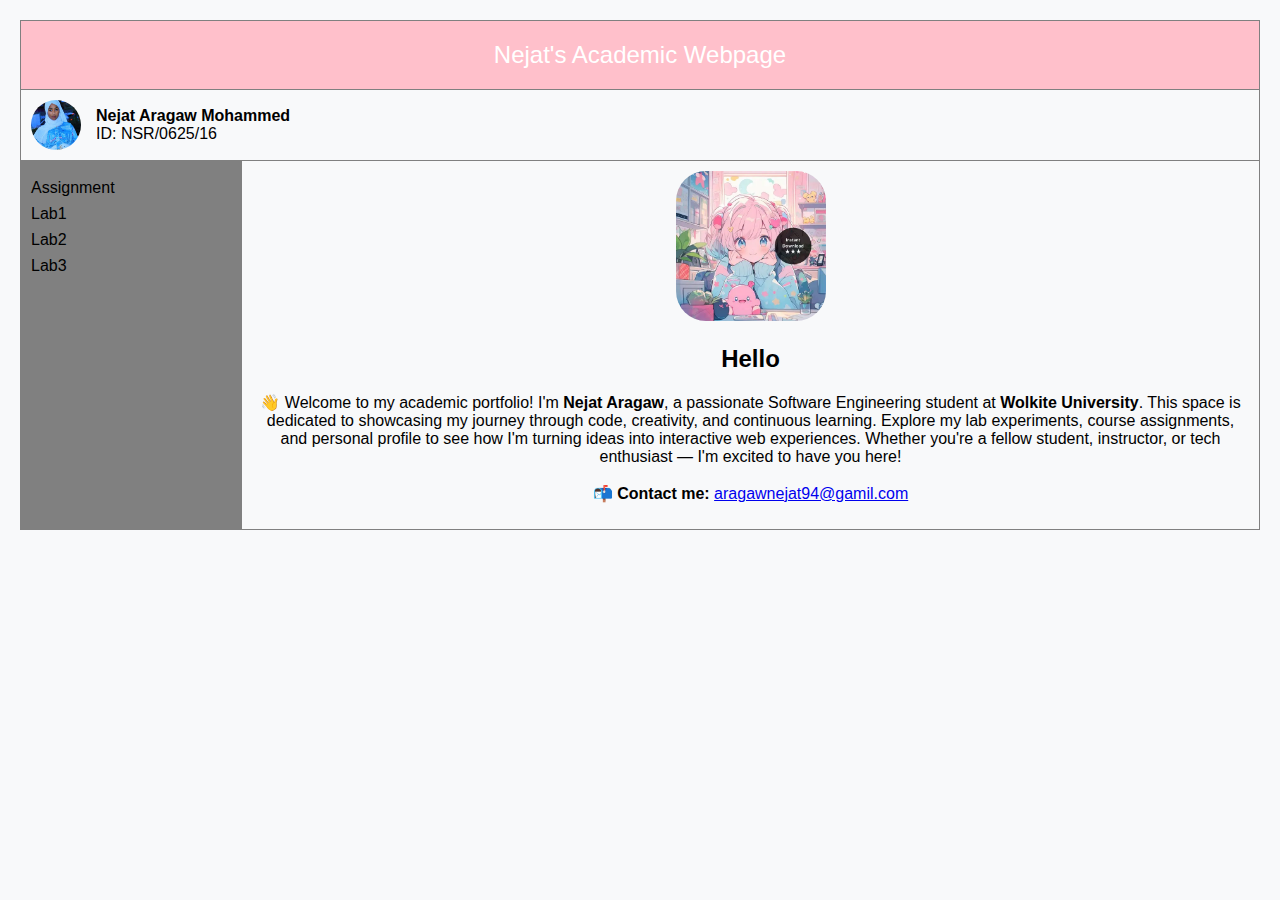
<file: index.html>
<!DOCTYPE html>
<html lang="en">
<head>
 
  <title>Nejat's Academic Webpage</title>
<link rel="stylesheet"href="styles.css">
  <style>
    body {
      font-family: Arial, sans-serif;
      margin: 0;
    }

    table {
      width: 100%;
      border-collapse: collapse;
    }

    td {
      vertical-align: top;
      padding: 10px;
      border: 1px solid Gray;
    }

    .header {
      background-color: pink;
      color: white;
      text-align: center;
      font-size: 24px;
      padding: 20px;
    }

    .sidebar {
      width: 200px;
      background-color: gray;
    }

    .sidebar a {
      display: block;
      margin: 8px 0;
      text-decoration: none;
      color: black;
    }

    .profile {
      display: flex;
      align-items: center;
    }

    .profile img {
      width: 50px;
      height: 50px;
      border-radius: 50%;
      margin-right: 15px;
    }

    .main-content {
      padding: 10px;
      text-align: center;
    }

    .main-content img {
      width: 150px;
      height: 150px;
      border-radius: 20%;
    }
  </style>
</head>
<body>

  <table>
    <tr>
      <td colspan="2" class="header">Nejat's Academic Webpage </td>
    </tr>
    <tr>
      <td colspan="2">
        <div class="profile">
          <img src="nejat.jpg" alt="user picture">
          <div>
            <strong>Nejat Aragaw Mohammed</strong><br>
            ID: NSR/0625/16
          </div>
        </div>
      </td>
    </tr>
    <tr>
      <td class="sidebar">
        
        <a href="Assn1.html">Assignment</a>
        <a href="lab 1.html">Lab1</a>
        <a href="lab 2.html">Lab2</a>
        <a href="lab 3.html">Lab3</a>
       
      </td>
      <td class="main-content">
        <img src="cutest.jpg" alt="user picture">
        <h2>Hello</h2>
  <p>
  👋 Welcome to my academic portfolio! I'm <strong>Nejat Aragaw</strong>, a passionate Software Engineering student at <strong>Wolkite University</strong>.  
  This space is dedicated to showcasing my journey through code, creativity, and continuous learning.  
  Explore my lab experiments, course assignments, and personal profile to see how I'm turning ideas into interactive web experiences.  
  Whether you're a fellow student, instructor, or tech enthusiast — I'm excited to have you here!  
  <br><br>
  📬 <strong>Contact me:</strong> <a href="mailto:aragawnejat94@gmail.com">aragawnejat94@gamil.com</a>
</p>


      </td>
    </tr>
  </table>

</body>
</html>
</file>
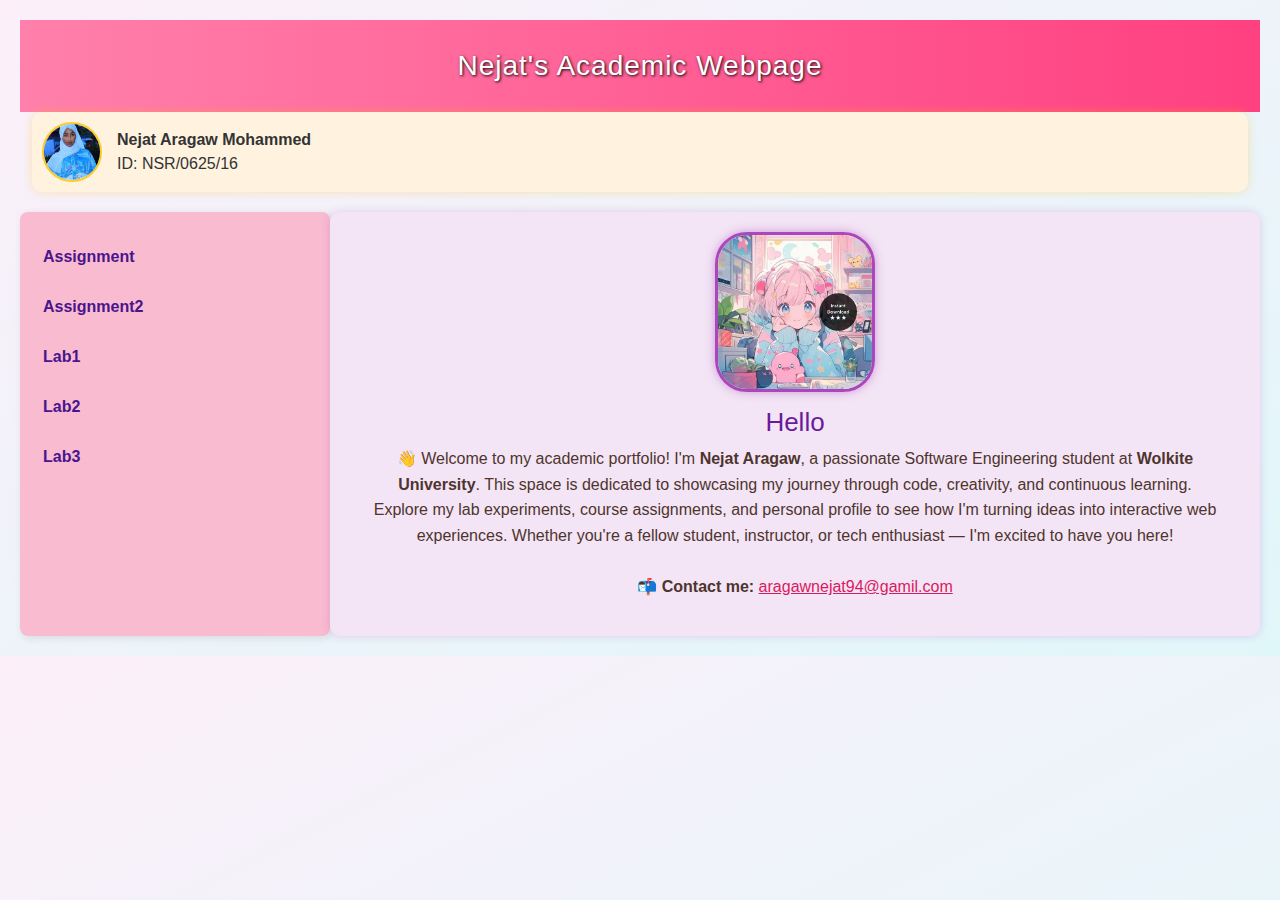
<file: academic webpage.html>
<!DOCTYPE html>
<html lang="en">
<head>
  <title>Nejat's Academic Webpage</title>
  <link href="https://cdn.jsdelivr.net/npm/bootstrap@5.3.2/dist/css/bootstrap.min.css" rel="stylesheet">
  <link rel="stylesheet" href="styles.css">
  <style>
    body {
      margin: 0;
      font-family: 'Segoe UI', 'Comic Sans MS', sans-serif;
      background: linear-gradient(to bottom right, #fceff9, #e0f7fa);
      color: #333;
    }
    .header {
      background: linear-gradient(to right, #ff80ab, #ff4081);
      color: white;
      text-align: center;
      font-size: 28px;
      padding: 25px;
      text-shadow: 1px 1px 3px #000;
      letter-spacing: 1px;
    }
    .sidebar {
      background-color: #f8bbd0;
      padding: 15px;
      box-shadow: 2px 2px 8px rgba(0,0,0,0.1);
      border-radius: 8px;
    }
    .sidebar a {
      display: block;
      margin: 10px 0;
      padding: 8px;
      text-decoration: none;
      color: #4a148c;
      font-weight: bold;
      border-radius: 6px;
      transition: background 0.3s ease;
    }
    .sidebar a:hover {
      background-color: #ce93d8;
      color: white;
    }
    .profile {
      display: flex;
      align-items: center;
      background-color: #fff3e0;
      border-radius: 10px;
      padding: 10px;
      box-shadow: 0 0 10px rgba(255, 193, 7, 0.3);
      margin-bottom: 20px;
    }
    .profile img {
      width: 60px;
      height: 60px;
      border-radius: 50%;
      margin-right: 15px;
      border: 2px solid #ffca28;
    }
    .main-content {
      padding: 20px;
      text-align: center;
      background-color: #f3e5f5;
      border-radius: 10px;
      box-shadow: 0 0 10px rgba(156, 39, 176, 0.2);
    }
    .main-content img {
      width: 160px;
      height: 160px;
      border-radius: 20%;
      border: 3px solid #ab47bc;
      box-shadow: 0 0 10px rgba(171, 71, 188, 0.5);
    }
    .main-content h2 {
      font-size: 26px;
      color: #6a1b9a;
      margin-top: 15px;
    }
    .main-content p {
      font-size: 16px;
      line-height: 1.6;
      color: #4e342e;
      padding: 0 20px;
    }
    .main-content a {
      color: #d81b60;
      text-decoration: underline;
    }
    .main-content a:hover {
      color: #ad1457;
    }
  </style>
</head>
<body>

  <div class="container-fluid">
    <div class="row">
      <div class="col-12 header">
        Nejat's Academic Webpage
      </div>
    </div>
    <div class="row">
      <div class="col-12">
        <div class="profile">
          <img src="nejat.jpg" alt="user picture">
          <div>
            <strong>Nejat Aragaw Mohammed</strong><br>
            ID: NSR/0625/16
          </div>
        </div>
      </div>
    </div>
    <div class="row">
      <div class="col-md-3 sidebar">
        <a href="Assn1.html">Assignment</a>
        <a href="Ass2.html">Assignment2</a>
        <a href="lab 1.html">Lab1</a>
        <a href="lab 2.html">Lab2</a>
        <a href="lab 3.html">Lab3</a>
      </div>
      <div class="col-md-9 main-content">
        <img src="cutest.jpg" alt="user picture">
        <h2>Hello</h2>
        <p>
          👋 Welcome to my academic portfolio! I'm <strong>Nejat Aragaw</strong>, a passionate Software Engineering student at <strong>Wolkite University</strong>.  
          This space is dedicated to showcasing my journey through code, creativity, and continuous learning.  
          Explore my lab experiments, course assignments, and personal profile to see how I'm turning ideas into interactive web experiences.  
          Whether you're a fellow student, instructor, or tech enthusiast — I'm excited to have you here!  
          <br><br>
          📬 <strong>Contact me:</strong> <a href="mailto:aragawnejat94@gmail.com">aragawnejat94@gamil.com</a>
        </p>
      </div>
    </div>
  </div>

  <script src="https://cdn.jsdelivr.net/npm/bootstrap@5.3.2/dist/js/bootstrap.bundle.min.js"></script>
</body>
</html>
</file>
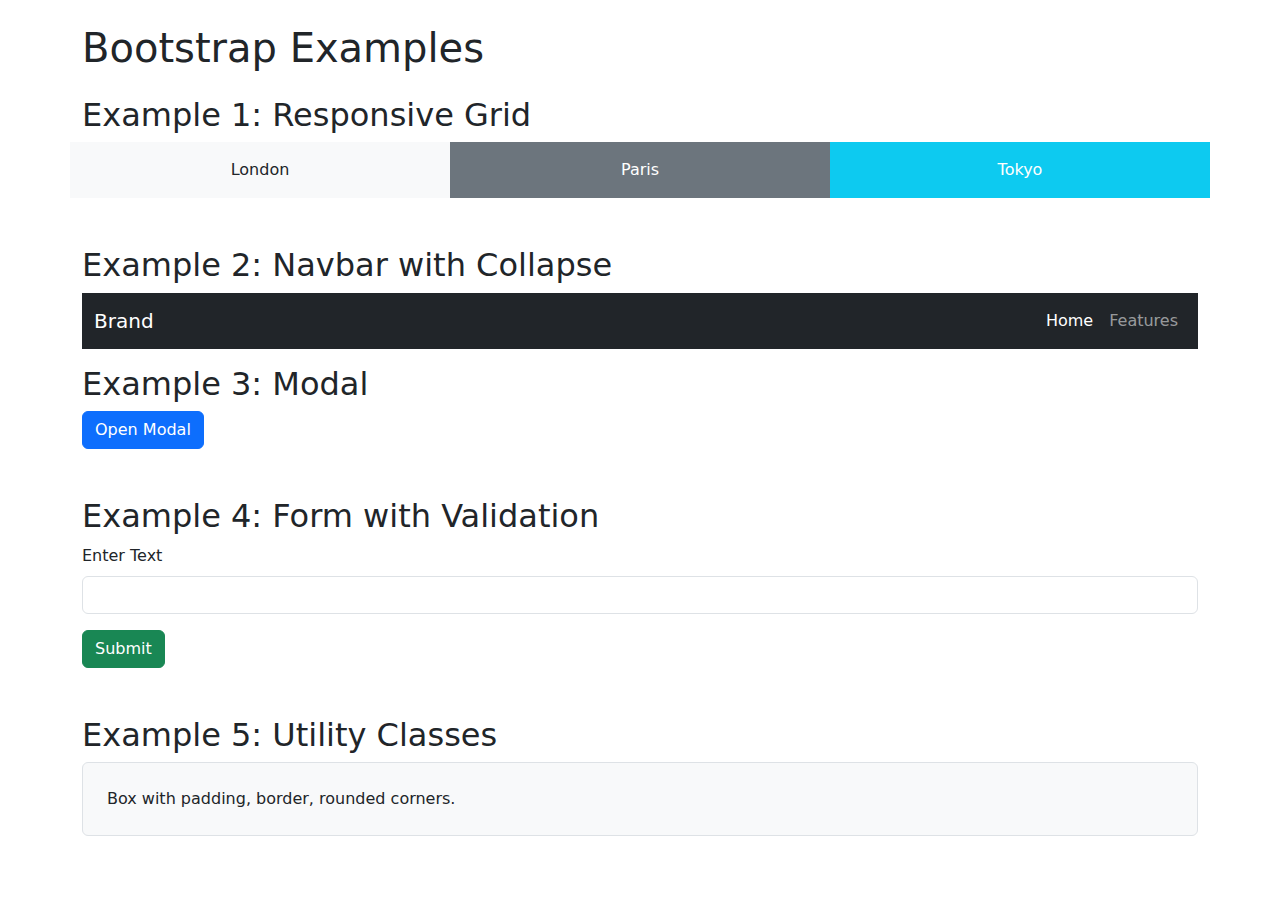
<file: Ass2.html>
<!DOCTYPE html>
<html lang="en">
<head>
  <meta charset="UTF-8">
  <title>Bootstrap Examples</title>
  <link href="https://cdn.jsdelivr.net/npm/bootstrap@5.3.2/dist/css/bootstrap.min.css" rel="stylesheet">
</head>
<body>

<div class="container my-4">
  <h1 class="mb-4">Bootstrap Examples</h1>

  <h2>Example 1: Responsive Grid</h2>
  <div class="row text-center">
    <div class="col-12 col-md-4 bg-light p-3">London</div>
    <div class="col-12 col-md-4 bg-secondary text-white p-3">Paris</div>
    <div class="col-12 col-md-4 bg-info text-white p-3">Tokyo</div>
  </div>

  <h2 class="mt-5">Example 2: Navbar with Collapse</h2>
  <nav class="navbar navbar-expand-lg navbar-dark bg-dark mb-3">
    <div class="container-fluid">
      <a class="navbar-brand" href="#">Brand</a>
      <button class="navbar-toggler" type="button" data-bs-toggle="collapse" data-bs-target="#mainNav">
        <span class="navbar-toggler-icon"></span>
      </button>
      <div id="mainNav" class="collapse navbar-collapse">
        <ul class="navbar-nav ms-auto">
          <li class="nav-item"><a class="nav-link active" href="#">Home</a></li>
          <li class="nav-item"><a class="nav-link" href="#">Features</a></li>
        </ul>
      </div>
    </div>
  </nav>

  <h2>Example 3: Modal</h2>
  <button class="btn btn-primary" data-bs-toggle="modal" data-bs-target="#infoModal">Open Modal</button>
  <div class="modal fade" id="infoModal" tabindex="-1">
    <div class="modal-dialog">
      <div class="modal-content">
        <div class="modal-header"><h5 class="modal-title">Info</h5></div>
        <div class="modal-body">Bootstrap modal content.</div>
        <div class="modal-footer">
          <button class="btn btn-secondary" data-bs-dismiss="modal">Close</button>
        </div>
      </div>
    </div>
  </div>

  <h2 class="mt-5">Example 4: Form with Validation</h2>
  <form class="needs-validation" novalidate>
    <div class="mb-3">
      <label for="inputField" class="form-label">Enter Text</label>
      <input type="text" id="inputField" class="form-control" required>
      <div class="invalid-feedback">Required field.</div>
    </div>
    <button class="btn btn-success">Submit</button>
  </form>

  <h2 class="mt-5">Example 5: Utility Classes</h2>
  <div class="bg-light p-4 border rounded">
    <p class="mb-0">Box with padding, border, rounded corners.</p>
  </div>
</div>

<script src="https://cdn.jsdelivr.net/npm/bootstrap@5.3.2/dist/js/bootstrap.bundle.min.js"></script>

<script>
  (() => {
    'use strict';
    const forms = document.querySelectorAll('.needs-validation');
    Array.from(forms).forEach(form => {
      form.addEventListener('submit', event => {
        if (!form.checkValidity()) {
          event.preventDefault();
          event.stopPropagation();
        }
        form.classList.add('was-validated');
      }, false);
    });
  })();
</script>

</body>
</html>
</file>
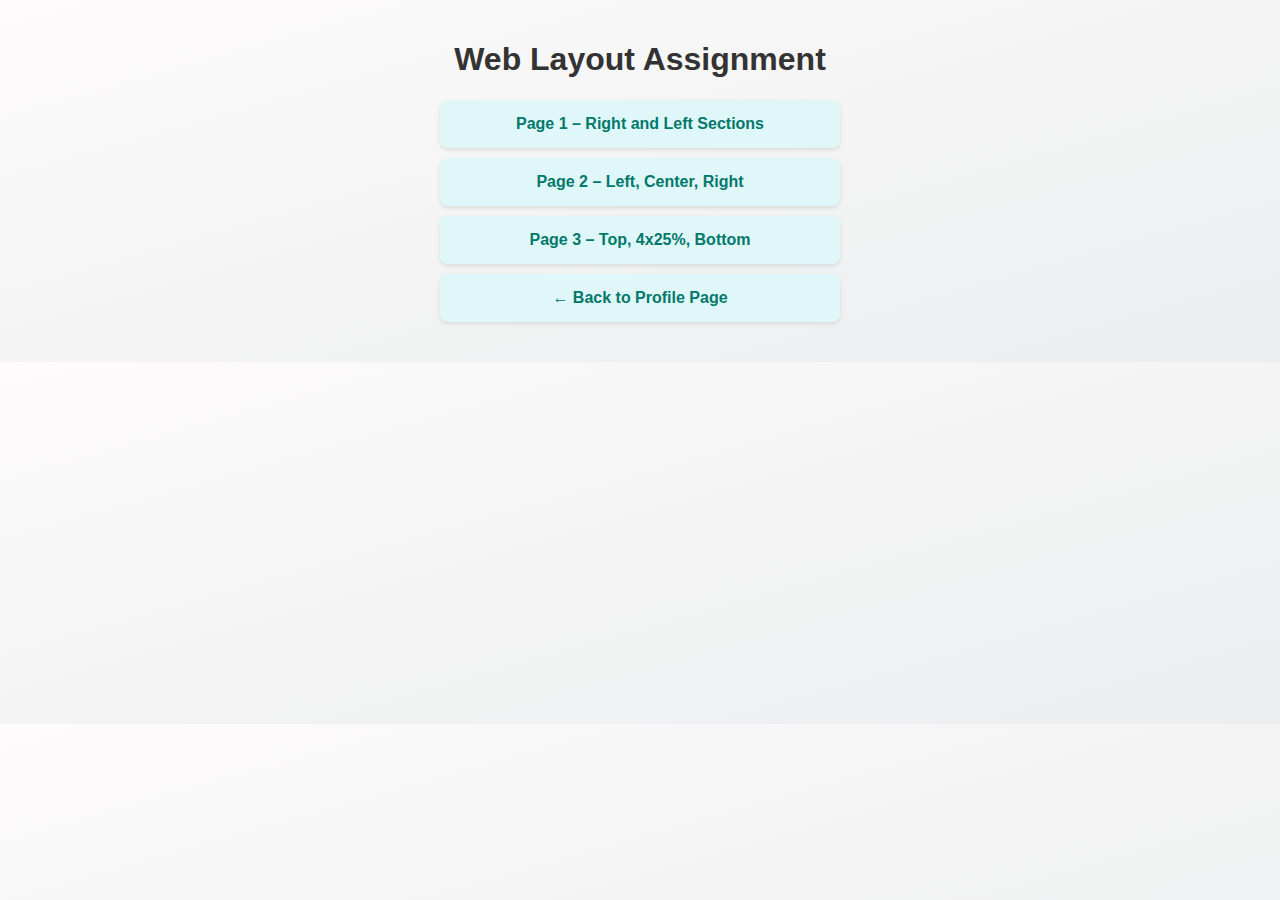
<file: Assn1.html>
<!DOCTYPE html>
<html lang="en">
<head>
  <link rel="stylesheet" href="style.css">

  <title>Assignment</title>
  <style>
    body {
      font-family: Arial, sans-serif;
      background-color: #f0f8ff;
      margin: 0;
      padding: 20px;
    }

    h1 {
      text-align: center;
      color: #333;
    }

    ul {
      list-style-type: none;
      padding: 0;
      max-width: 400px;
      margin: 20px auto;
    }

    li {
      background-color: #e0f7fa;
      margin: 10px 0;
      padding: 15px;
      border-radius: 8px;
      text-align: center;
      box-shadow: 0 2px 4px rgba(0,0,0,0.1);
    }

    a {
      text-decoration: none;
      color: #00796b;
      font-weight: bold;
    }

    a:hover {
      color: #004d40;
    }
  </style>
</head>
<body>

  <h1>Web Layout Assignment</h1>
  <ul>
    <li><a href="page 1.html">Page 1 –  Right and Left Sections</a></li>
    <li><a href="page 2.html">Page 2 – Left, Center, Right</a></li>
    <li><a href="page 3.html">Page 3 – Top, 4x25%, Bottom</a></li>
    <li><a href="academic webpage.html">← Back to Profile Page</a></li>
  </ul>

</body>
</html>
</file>
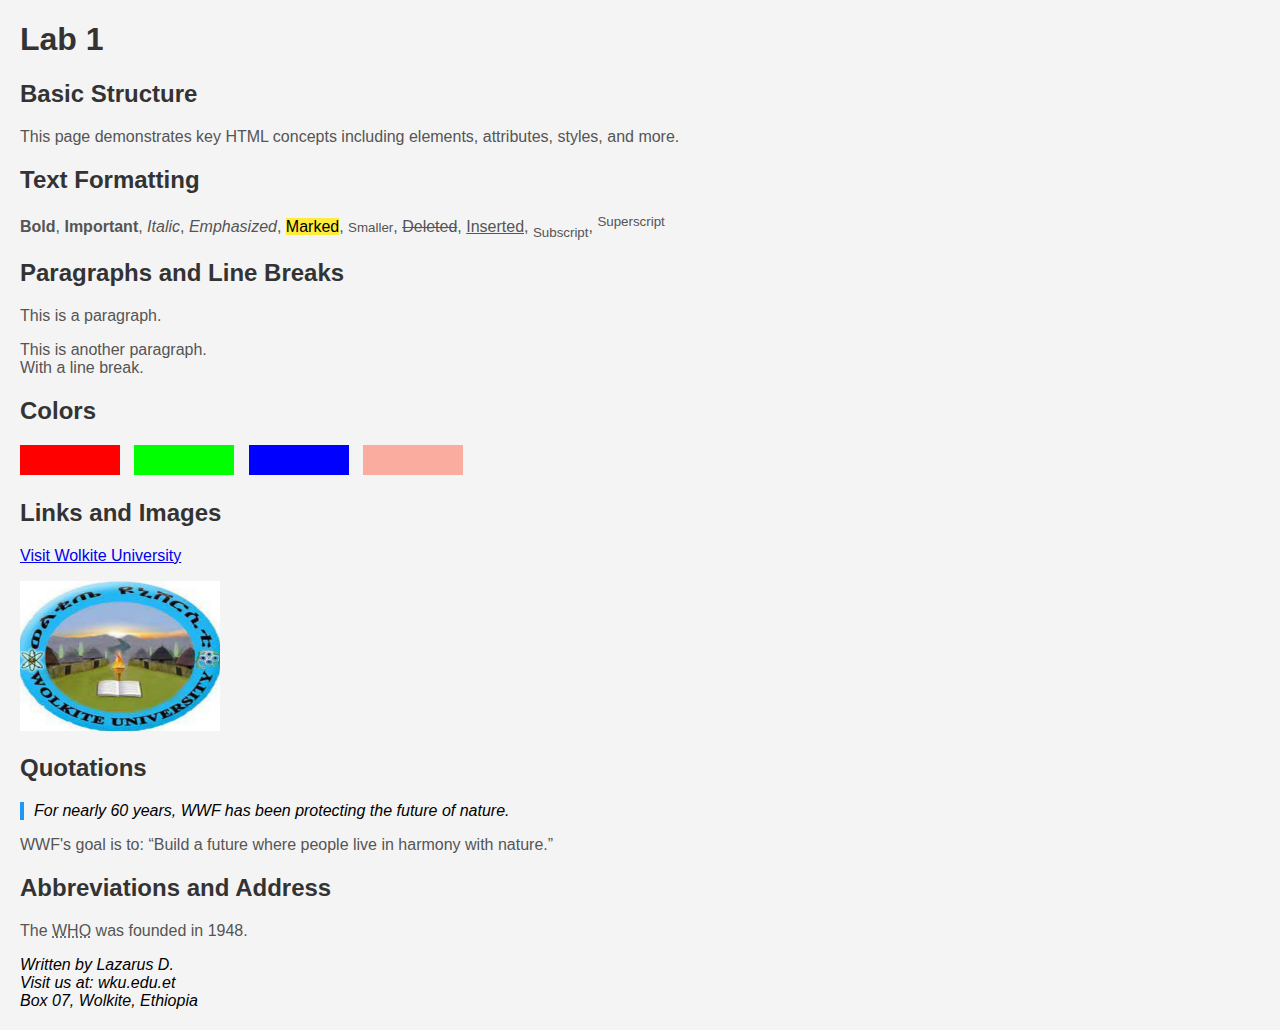
<file: lab 1.html>
<!DOCTYPE html>
<html lang="en">
<head>
  <title>Lab 1</title>
  <style>
    body {
      background-color: #f4f4f4;
      font-family: Arial, sans-serif;
      margin: 20px;
    }
    h1, h2 {
      color: #333;
    }
    p {
      font-size: 16px;
      color: #555;
    }
    .highlight {
      background-color: #ffeb3b;
    }
    .quote {
      border-left: 4px solid #2196f3;
      padding-left: 10px;
      margin: 10px 0;
      font-style: italic;
    }
    .color-box {
      width: 100px;
      height: 30px;
      display: inline-block;
      margin-right: 10px;
    }
  </style>
</head>
<body>

  <h1>Lab 1</h1>

  <h2>Basic Structure</h2>
  <p>This page demonstrates key HTML concepts including elements, attributes, styles, and more.</p>

  <h2>Text Formatting</h2>
  <p><b>Bold</b>, <strong>Important</strong>, <i>Italic</i>, <em>Emphasized</em>, <mark class="highlight">Marked</mark>, <small>Smaller</small>, <del>Deleted</del>, <ins>Inserted</ins>, <sub>Subscript</sub>, <sup>Superscript</sup></p>

  <h2>Paragraphs and Line Breaks</h2>
  <p>This is a paragraph.</p>
  <p>This is another paragraph.<br>With a line break.</p>

  <h2>Colors</h2>
  <div class="color-box" style="background-color: rgb(255, 0, 0);"></div>
  <div class="color-box" style="background-color: #00ff00;"></div>
  <div class="color-box" style="background-color: hsl(240, 100%, 50%);"></div>
  <div class="color-box" style="background-color: rgba(255, 99, 71, 0.5);"></div>

  <h2>Links and Images</h2>
  <p><a href="https://www.wku.edu.et" title="Visit WKU">Visit Wolkite University</a></p>
  <img src="wku.jpg" alt="Sample Image" width="200" height="150">

  <h2>Quotations</h2>
  <blockquote class="quote" cite="http://www.worldwildlife.org">
    For nearly 60 years, WWF has been protecting the future of nature.
  </blockquote>
  <p>WWF's goal is to: <q>Build a future where people live in harmony with nature.</q></p>

  <h2>Abbreviations and Address</h2>
  <p>The <abbr title="World Health Organization">WHO</abbr> was founded in 1948.</p>
  <address>
    Written by Lazarus D.<br>
    Visit us at: wku.edu.et<br>
    Box 07, Wolkite, Ethiopia
  </address>

</body>
</html>
</file>
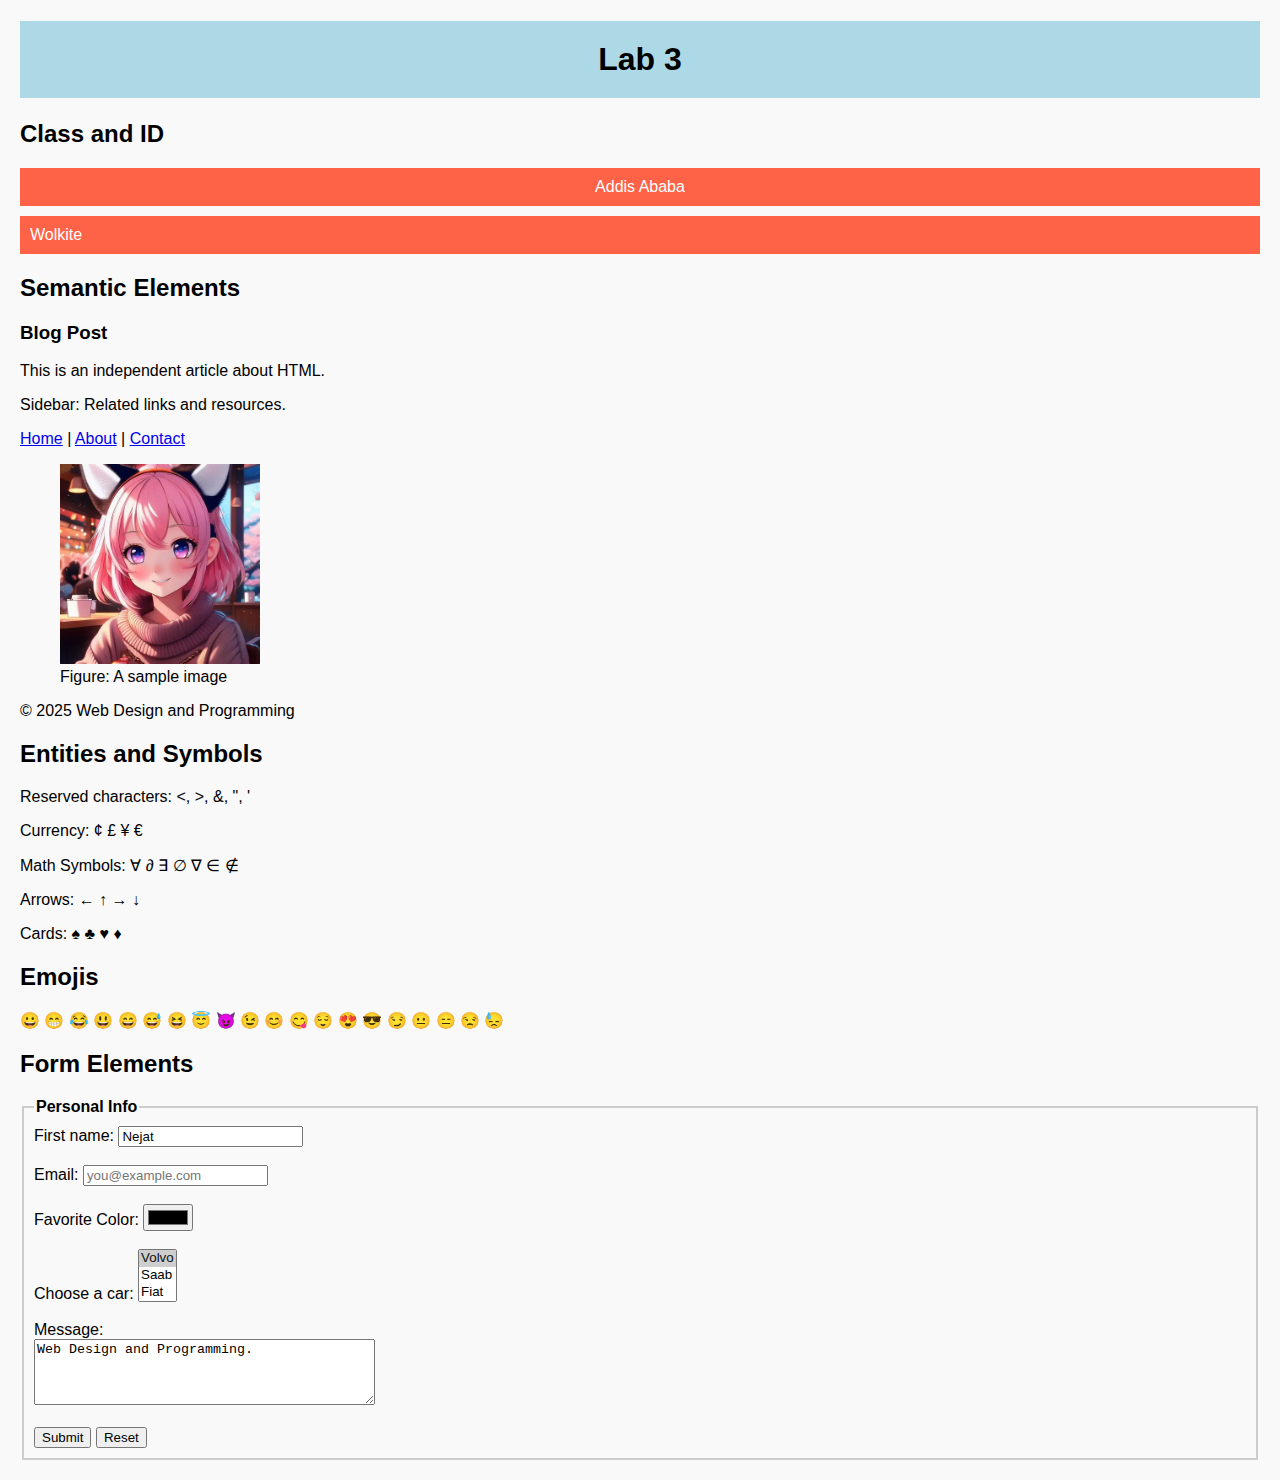
<file: lab 3.html>
<!DOCTYPE html>
<html lang="en">
<head>
  <meta charset="UTF-8">
  <title>Lab 3</title>
  <style>
    body {
      font-family: Arial, sans-serif;
      margin: 20px;
      background-color: #f9f9f9;
    }
    .city {
      background-color: tomato;
      color: white;
      padding: 10px;
      margin-bottom: 10px;
    }
    .main {
      text-align: center;
    }
    #myHeader {
      background-color: lightblue;
      color: black;
      padding: 20px;
      text-align: center;
    }
    fieldset {
      border: 2px solid #ccc;
      padding: 10px;
    }
    legend {
      font-weight: bold;
    }
  </style>
</head>
<body>

  <header>
    <h1 id="myHeader">Lab 3</h1>
  </header>

  <section>
    <h2>Class and ID</h2>
    <div class="city main">Addis Ababa</div>
    <div class="city">Wolkite</div>
  </section>

  <section>
    <h2>Semantic Elements</h2>
    <article>
      <h3>Blog Post</h3>
      <p>This is an independent article about HTML.</p>
    </article>
    <aside>
      <p>Sidebar: Related links and resources.</p>
    </aside>
    <nav>
      <a href="#">Home</a> |
      <a href="#">About</a> |
      <a href="#">Contact</a>
    </nav>
    <figure>
      <img src="anime.jpg" alt="Girl Image" width="200">
      <figcaption>Figure: A sample image</figcaption>
    </figure>
    <footer>
      <p>&copy; 2025 Web Design and Programming</p>
    </footer>
  </section>

  <section>
    <h2>Entities and Symbols</h2>
    <p>Reserved characters: &lt;, &gt;, &amp;, &quot;, &apos;</p>
    <p>Currency: &cent; &pound; &yen; &euro;</p>
    <p>Math Symbols: &forall; &part; &exist; &empty; &nabla; &isin; &notin;</p>
    <p>Arrows: &larr; &uarr; &rarr; &darr;</p>
    <p>Cards: &spades; &clubs; &hearts; &diams;</p>
  </section>

  <section>
    <h2>Emojis</h2>
    <p>😀 😁 😂 😃 😄 😅 😆 😇 😈 😉 😊 😋 😌 😍 😎 😏 😐 😑 😒 😓</p>
  </section>

  <section>
    <h2>Form Elements</h2>
    <form action="/submit" method="post" autocomplete="on">
      <fieldset>
        <legend>Personal Info</legend>
        <label for="fname">First name:</label>
        <input type="text" id="fname" name="fname" value="Nejat"><br><br>

        <label for="email">Email:</label>
        <input type="email" id="email" name="email" placeholder="you@example.com"><br><br>

        <label for="color">Favorite Color:</label>
        <input type="color" id="color" name="color"><br><br>

        <label for="cars">Choose a car:</label>
        <select id="cars" name="cars" size="3" multiple>
          <option value="volvo" selected>Volvo</option>
          <option value="saab">Saab</option>
          <option value="fiat">Fiat</option>
          <option value="audi">Audi</option>
        </select><br><br>

        <label for="message">Message:</label><br>
        <textarea name="message" rows="4" cols="40">Web Design and Programming.</textarea><br><br>

        <input type="submit" value="Submit">
        <input type="reset" value="Reset">
      </fieldset>
    </form>
  </section>

</body>
</html>
</file>
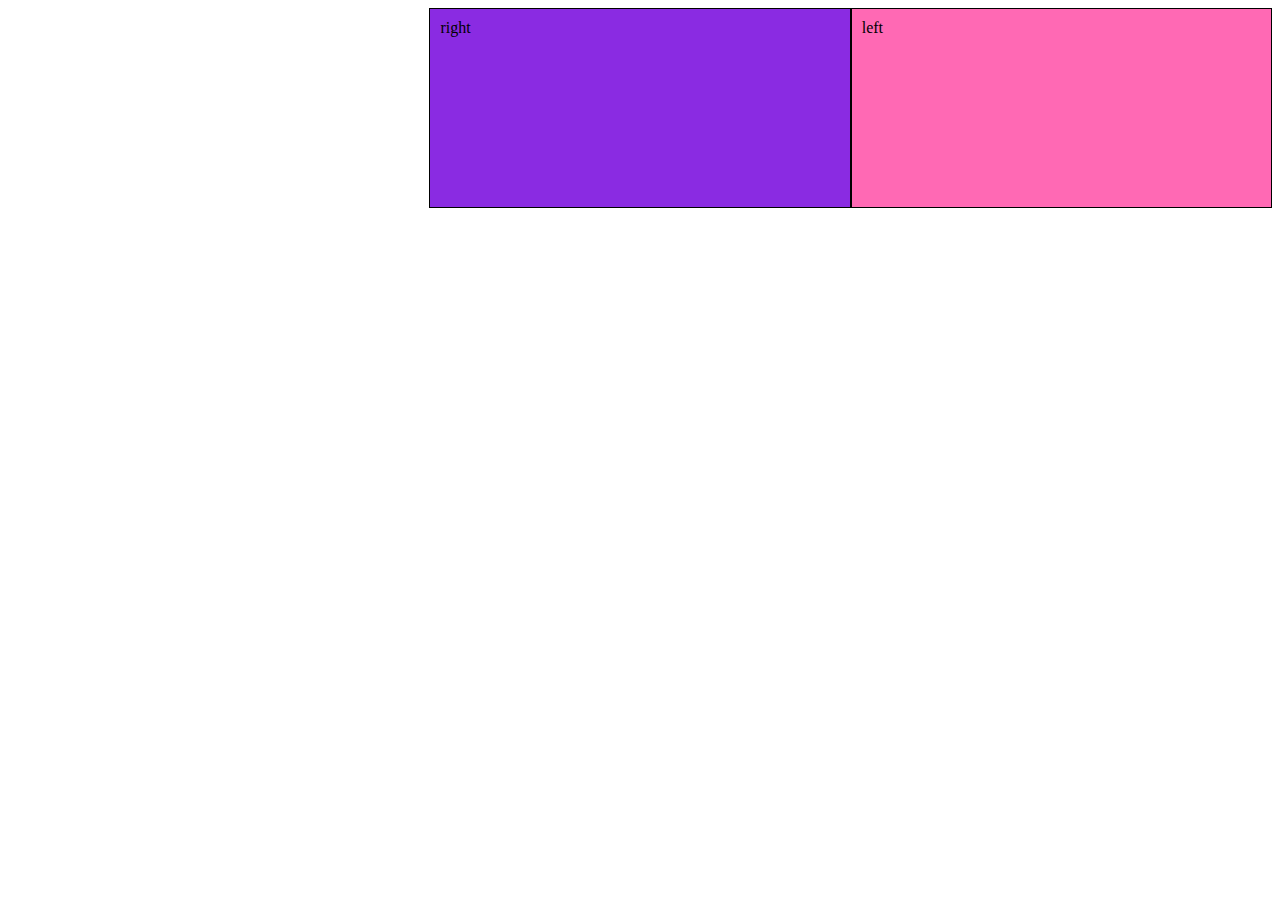
<file: page 1.html>
<!DOCTYPE html>
<html>
<head>
  <title>Page 1</title>
  <style>
    .left, .right {
      float: right;
      width: 33.33%;
      height: 200px;
      box-sizing: border-box;
      padding: 10px;
      border: 1px solid black;
    }

    .left {
      background-color: #FF69B4; /* Hot pink - energetic, magical girl vibe */
    }

    .right {
      background-color: #8A2BE2; /* Blue violet - mysterious, fantasy tone */
    }
  </style>
</head>
<body>
  <div class="left">left</div>
  <div class="right">right</div> 
</body>
</html>
</file>
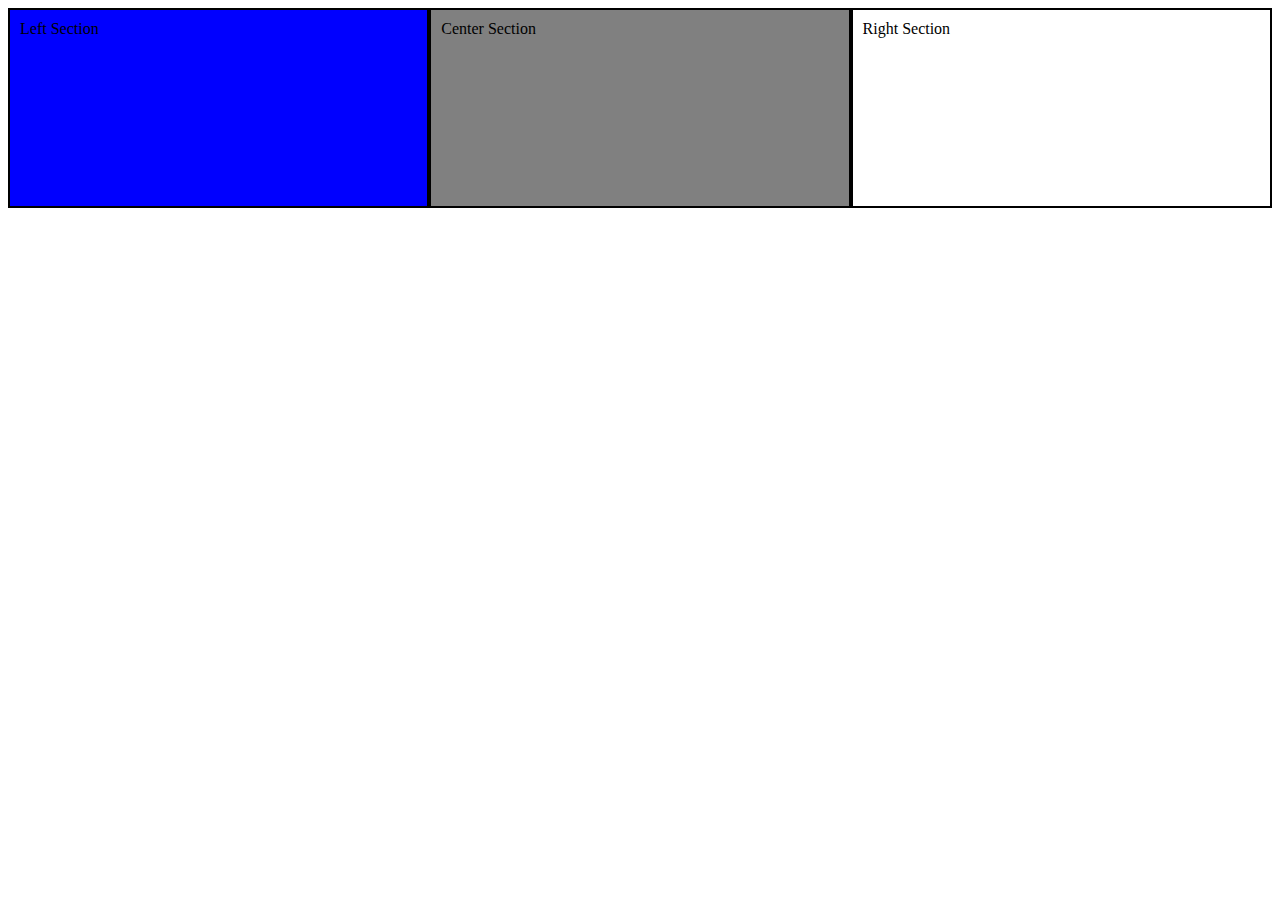
<file: page 2.html>
<!DOCTYPE html>
<html>
<head>
  <title>Page 2</title>
  <style>
    .left, .center, .right {
      float: left;
      width: 33.33%;
      height: 200px;
      box-sizing: border-box;
      padding: 10px;
      border: 2px solid black;
    }

    .left { background-color: blue; }
    .center { background-color: gray; }
    .right { background-color: white; }
  </style>
</head>
<body>
  <div class="left">Left Section</div>
  <div class="center">Center Section</div>
  <div class="right">Right Section</div>
</body>
</html>
</file>
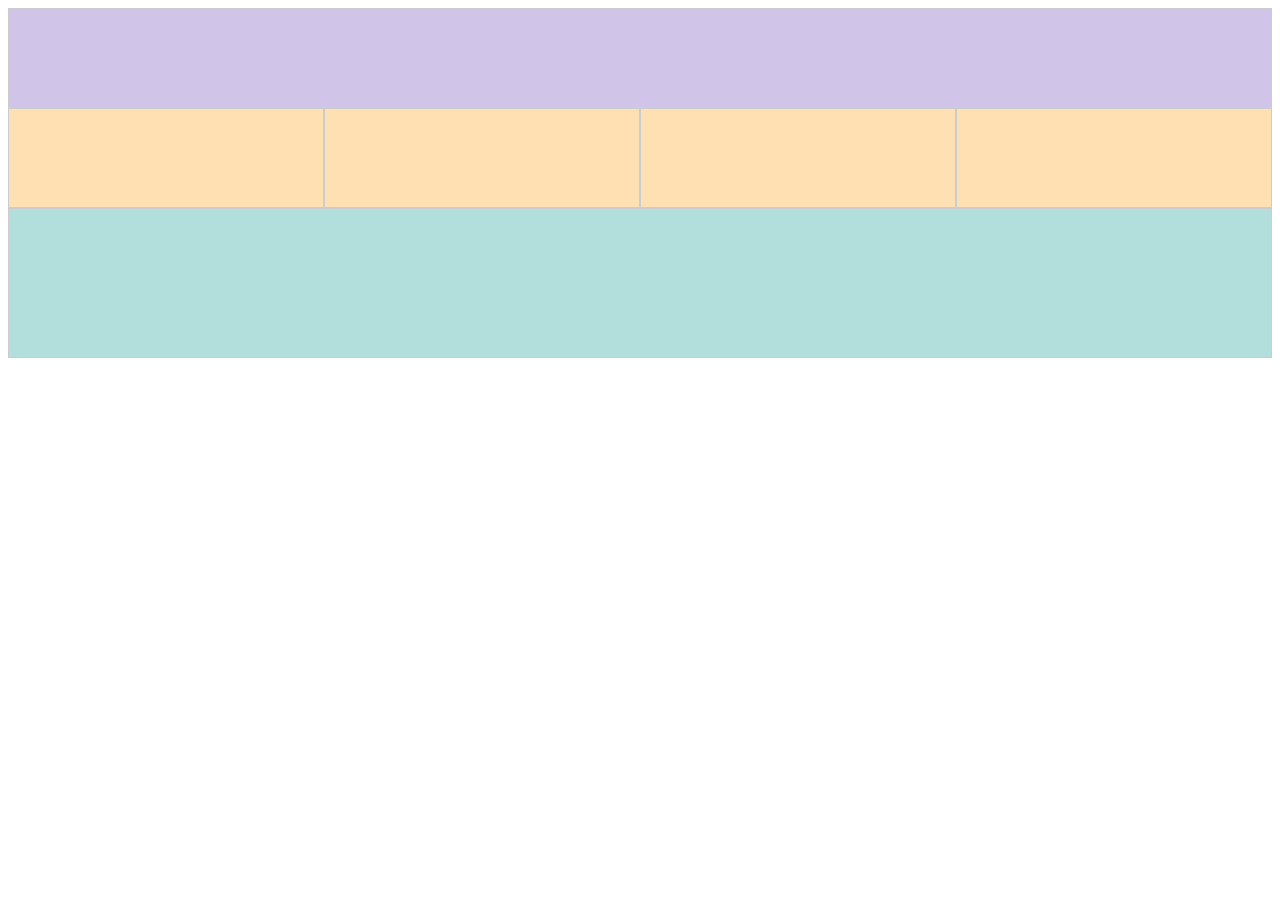
<file: page 3.html>
<!DOCTYPE html>
<html>
<head>
  <title>Page 3</title>
  <style>
    .top {
      width: 100%;
      height: 100px;
      background-color: #d1c4e9;
      border: 1px solid #ccc;
      box-sizing: border-box;
    }

    .quarter {
      float: left;
      width: 25%;
      height: 100px;
      background-color: #ffe0b2;
      border: 1px solid #ccc;
      box-sizing: border-box;
    }

    .bottom {
      clear: both;
      width: 100%;
      height: 150px;
      background-color: #b2dfdb;
      border: 1px solid #ccc;
      box-sizing: border-box;
    }
  </style>
</head>
<body>
  <div class="top"></div>
  <div class="quarter"></div>
  <div class="quarter"></div>
  <div class="quarter"></div>
  <div class="quarter"></div>
  <div class="bottom"></div>
</body>
</html>
</file>
<file: styles.css>
body {
    font-family: Arial, sans-serif;
    margin: 0;
    padding: 20px;
    background-color: #f8f9fa;
}

header {
    text-align: center;
    background-color: #343a40;
    color: white;
</file>
<file: style.css>
body {
  margin: 0;
  font-family: 'Segoe UI', 'Verdana', sans-serif;
  background: linear-gradient(to bottom right, #fdfbfb, #ebedee);
  color: #333;
}

table {
  width: 100%;
  border-collapse: collapse;
}

td {
  vertical-align: top;
  padding: 12px;
  border: 1px solid #ddd;
}

.header {
  background: linear-gradient(to right, #6a11cb, #2575fc);
  color: white;
  text-align: center;
  font-size: 30px;
  padding: 25px;
  text-shadow: 1px 1px 2px #000;
  letter-spacing: 1px;
}

.sidebar {
  width: 200px;
  background-color: #f0f0f0;
  padding: 10px;
  box-shadow: inset 0 0 5px rgba(0,0,0,0.1);
}

.sidebar a {
  display: block;
  margin: 10px 0;
  padding: 10px;
  text-decoration: none;
  color: #333;
  font-weight: bold;
  border-radius: 6px;
  transition: background 0.3s ease, color 0.3s ease;
}

.sidebar a:hover {
  background-color: #2575fc;
  color: white;
}

.profile {
  display: flex;
  align-items: center;
  background-color: #ffffff;
  border-radius: 10px;
  padding: 15px;
  box-shadow: 0 2px 8px rgba(0,0,0,0.1);
}

.profile img {
  width: 60px;
  height: 60px;
  border-radius: 50%;
  margin-right: 15px;
  border: 2px solid #2575fc;
}

.main-content {
  padding: 20px;
  text-align: center;
  background-color: #ffffff;
  border-radius: 10px;
  box-shadow: 0 2px 10px rgba(0,0,0,0.1);
}

.main-content img {
  width: 160px;
  height: 160px;
  border-radius: 20%;
  border: 3px solid #6a11cb;
  box-shadow: 0 0 10px rgba(106, 17, 203, 0.3);
}

.main-content h2 {
  font-size: 26px;
  color: #2575fc;
  margin-top: 15px;
}

.main-content p {
  font-size: 16px;
  line-height: 1.6;
  color: #555;
  padding: 0 20px;
}

.main-content a {
  color: #6a11cb;
  text-decoration: underline;
}

.main-content a:hover {
  color: #2575fc;
}
</file>
